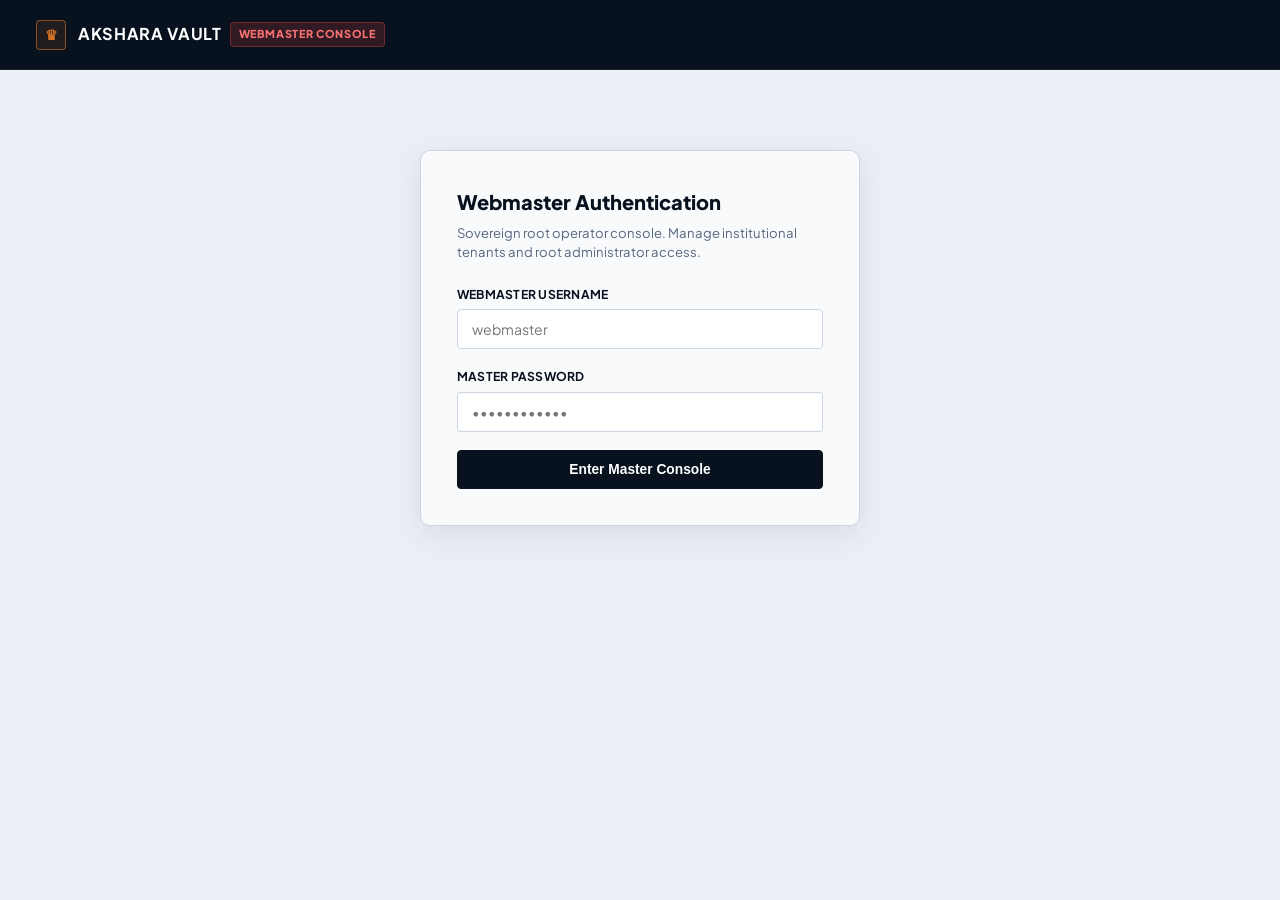
<file: frontend/webmaster.html>
<!DOCTYPE html>
<html lang="en">
<head>
  <meta charset="UTF-8">
  <meta name="viewport" content="width=device-width, initial-scale=1.0">
  <title>Akshara Vault — Sovereign Platform Master Console</title>
  <meta name="robots" content="noindex, nofollow, noarchive, nosnippet">
  <link rel="preconnect" href="https://fonts.googleapis.com">
  <link rel="preconnect" href="https://fonts.gstatic.com" crossorigin>
  <link href="https://fonts.googleapis.com/css2?family=Plus+Jakarta+Sans:wght@400;500;600;700;800&family=JetBrains+Mono:wght@400;500;600&display=swap" rel="stylesheet">
  
  <style>
    :root {
      --navy-950: #040911;
      --navy-900: #08121E;
      --navy-850: #0C1A2E;
      --navy-800: #13243D;
      --navy-700: #1E3456;
      --navy-text: #0A1628;
      --navy-muted: #56677E;
      
      --gold-primary: #D47228;
      --gold-hover: #BF5F19;
      --gold-subtle: #FDF7F2;

      /* Low-glare muted slate canvas & surface */
      --canvas-bg: #EAEFF5;
      --surface-card: #F8FAFC;
      --surface-subtle: #EDF2F7;
      --hairline-border: #CBD5E1;
      --hairline-dark: rgba(10, 22, 40, 0.12);

      --font-family: 'Plus Jakarta Sans', -apple-system, BlinkMacSystemFont, 'Segoe UI', Roboto, sans-serif;
      --font-mono: 'JetBrains Mono', monospace;

      --radius-sm: 4px;
      --radius-md: 6px;
      --radius-lg: 10px;
    }

    * {
      box-sizing: border-box;
      margin: 0;
      padding: 0;
    }

    body {
      font-family: var(--font-family);
      background-color: var(--canvas-bg);
      color: var(--navy-text);
      min-height: 100vh;
      display: flex;
      flex-direction: column;
      font-size: 14px;
      line-height: 1.5;
    }

    /* Top Master Header */
    .master-header {
      background-color: var(--navy-900);
      color: #FFFFFF;
      padding: 0 36px;
      height: 70px;
      display: flex;
      align-items: center;
      justify-content: space-between;
      border-bottom: 1px solid rgba(255, 255, 255, 0.08);
      position: sticky;
      top: 0;
      z-index: 100;
    }

    .master-brand {
      display: flex;
      align-items: center;
      gap: 12px;
    }

    .master-crest {
      width: 30px;
      height: 30px;
      border-radius: var(--radius-sm);
      border: 1px solid rgba(212, 114, 40, 0.6);
      background-color: rgba(212, 114, 40, 0.12);
      color: var(--gold-primary);
      display: flex;
      align-items: center;
      justify-content: center;
      font-weight: 800;
      font-size: 0.9rem;
    }

    .master-title {
      font-size: 1.02rem;
      font-weight: 700;
      letter-spacing: 0.04em;
    }

    .master-badge {
      background-color: rgba(239, 68, 68, 0.18);
      color: #F87171;
      border: 1px solid rgba(239, 68, 68, 0.35);
      font-size: 0.68rem;
      font-weight: 800;
      padding: 3px 8px;
      border-radius: 4px;
      letter-spacing: 0.06em;
    }

    .btn-pill-sm {
      font-family: var(--font-family);
      display: inline-flex;
      align-items: center;
      gap: 6px;
      background-color: rgba(255, 255, 255, 0.08);
      border: 1px solid rgba(255, 255, 255, 0.16);
      color: #FFFFFF;
      padding: 6px 14px;
      border-radius: var(--radius-sm);
      font-size: 0.78rem;
      font-weight: 600;
      cursor: pointer;
      text-decoration: none;
      transition: all 0.15s ease;
    }

    .btn-pill-sm:hover {
      background-color: rgba(255, 255, 255, 0.16);
    }

    /* Primary Container */
    .master-container {
      max-width: 1320px;
      width: 100%;
      margin: 36px auto;
      padding: 0 24px 60px 24px;
      flex: 1;
    }

    /* Login Box Overlay when not authenticated */
    .login-wrapper {
      max-width: 440px;
      margin: 80px auto;
      background-color: var(--surface-card);
      border: 1px solid var(--hairline-border);
      border-radius: var(--radius-lg);
      padding: 36px;
      box-shadow: 0 8px 30px rgba(10, 22, 40, 0.08);
    }

    .login-title {
      font-size: 1.25rem;
      font-weight: 800;
      color: var(--navy-900);
      margin-bottom: 6px;
    }

    .login-desc {
      font-size: 0.82rem;
      color: var(--navy-muted);
      margin-bottom: 24px;
      line-height: 1.45;
    }

    .form-group {
      margin-bottom: 18px;
    }

    .form-label {
      display: block;
      font-size: 0.76rem;
      font-weight: 700;
      color: var(--navy-900);
      margin-bottom: 6px;
      letter-spacing: 0.02em;
      text-transform: uppercase;
    }

    .form-control {
      width: 100%;
      padding: 10px 14px;
      border: 1.5px solid var(--hairline-border);
      background-color: #FFFFFF;
      border-radius: var(--radius-sm);
      font-family: var(--font-family);
      font-size: 0.88rem;
      color: var(--navy-text);
      transition: border-color 0.15s ease;
    }

    .form-control:focus {
      outline: none;
      border-color: var(--navy-900);
      box-shadow: 0 0 0 3px rgba(10, 22, 40, 0.08);
    }

    .btn-block-primary {
      width: 100%;
      padding: 11px;
      background-color: var(--navy-900);
      color: #FFFFFF;
      border: 1px solid var(--navy-900);
      border-radius: var(--radius-sm);
      font-weight: 700;
      font-size: 0.86rem;
      cursor: pointer;
      display: flex;
      align-items: center;
      justify-content: center;
      gap: 8px;
      transition: background-color 0.15s ease;
    }

    .btn-block-primary:hover {
      background-color: var(--navy-800);
    }

    .alert-banner {
      padding: 10px 14px;
      border-radius: var(--radius-sm);
      font-size: 0.82rem;
      margin-bottom: 16px;
      display: none;
    }

    .alert-danger {
      background-color: #FEF2F2;
      border: 1px solid #FECACA;
      color: #DC2626;
    }

    .alert-success {
      background-color: #ECFDF5;
      border: 1px solid #A7F3D0;
      color: #047857;
    }

    /* Dashboard view once authenticated */
    .dashboard-view {
      display: none;
    }

    .stats-row {
      display: grid;
      grid-template-columns: repeat(auto-fit, minmax(220px, 1fr));
      gap: 18px;
      margin-bottom: 28px;
    }

    .stat-card {
      background-color: var(--surface-card);
      border: 1px solid var(--hairline-border);
      border-radius: var(--radius-md);
      padding: 20px 24px;
      box-shadow: 0 2px 6px rgba(10, 22, 40, 0.03);
    }

    .stat-number {
      font-size: 1.7rem;
      font-weight: 800;
      color: var(--navy-900);
      margin-top: 4px;
    }

    .stat-sub {
      font-size: 0.74rem;
      font-weight: 700;
      color: var(--navy-muted);
      text-transform: uppercase;
      letter-spacing: 0.04em;
    }

    /* Action bar */
    .action-band {
      display: flex;
      align-items: center;
      justify-content: space-between;
      margin-bottom: 20px;
      gap: 16px;
      flex-wrap: wrap;
    }

    .band-title-h2 {
      font-size: 1.25rem;
      font-weight: 800;
      color: var(--navy-900);
    }

    .btn-create-org {
      background-color: var(--navy-900);
      color: #FFFFFF;
      border: 1px solid var(--navy-900);
      border-radius: var(--radius-sm);
      padding: 9px 18px;
      font-size: 0.82rem;
      font-weight: 700;
      cursor: pointer;
      display: inline-flex;
      align-items: center;
      gap: 8px;
      transition: background-color 0.15s ease;
    }

    .btn-create-org:hover {
      background-color: var(--navy-800);
    }

    /* Organizations Table */
    .table-card {
      background-color: var(--surface-card);
      border: 1px solid var(--hairline-border);
      border-radius: var(--radius-md);
      overflow-x: auto;
      box-shadow: 0 2px 8px rgba(10, 22, 40, 0.03);
    }

    .master-table {
      width: 100%;
      border-collapse: collapse;
      text-align: left;
      font-size: 0.85rem;
    }

    .master-table th {
      background-color: var(--surface-subtle);
      color: var(--navy-muted);
      font-size: 0.72rem;
      font-weight: 700;
      letter-spacing: 0.05em;
      text-transform: uppercase;
      padding: 12px 18px;
      border-bottom: 1px solid var(--hairline-border);
    }

    .master-table td {
      padding: 14px 18px;
      border-bottom: 1px solid var(--hairline-border);
      color: var(--navy-text);
      vertical-align: middle;
    }

    .master-table tr:last-child td {
      border-bottom: none;
    }

    .master-table tr:hover td {
      background-color: #F1F5F9;
    }

    .org-id-badge {
      font-family: var(--font-mono);
      font-size: 0.75rem;
      background-color: var(--surface-subtle);
      border: 1px solid var(--hairline-border);
      padding: 2px 7px;
      border-radius: 4px;
      color: var(--navy-900);
      font-weight: 600;
    }

    .btn-action-outline {
      background-color: transparent;
      border: 1px solid var(--hairline-border);
      border-radius: var(--radius-sm);
      padding: 5px 10px;
      font-size: 0.74rem;
      font-weight: 600;
      color: var(--navy-text);
      cursor: pointer;
      margin-right: 6px;
      transition: all 0.14s ease;
    }

    .btn-action-outline:hover {
      background-color: #FFFFFF;
      border-color: var(--navy-900);
    }

    .btn-action-danger {
      background-color: #FEF2F2;
      border: 1px solid #FECACA;
      color: #DC2626;
      border-radius: var(--radius-sm);
      padding: 5px 10px;
      font-size: 0.74rem;
      font-weight: 600;
      cursor: pointer;
      transition: all 0.14s ease;
    }

    .btn-action-danger:hover {
      background-color: #DC2626;
      color: #FFFFFF;
      border-color: #DC2626;
    }

    /* Modal Form */
    .master-modal {
      display: none;
      position: fixed;
      top: 0;
      left: 0;
      width: 100vw;
      height: 100vh;
      background-color: rgba(10, 22, 40, 0.55);
      backdrop-filter: blur(3px);
      z-index: 1000;
      align-items: center;
      justify-content: center;
    }

    .master-modal.open {
      display: flex;
    }

    .modal-frame {
      background-color: var(--surface-card);
      border: 1px solid var(--hairline-border);
      border-radius: var(--radius-lg);
      width: 100%;
      max-width: 540px;
      box-shadow: 0 16px 40px rgba(10, 22, 40, 0.15);
      overflow: hidden;
      margin: 20px;
    }

    .modal-head {
      background-color: var(--surface-subtle);
      border-bottom: 1px solid var(--hairline-border);
      padding: 16px 24px;
      display: flex;
      align-items: center;
      justify-content: space-between;
    }

    .modal-title {
      font-size: 1rem;
      font-weight: 800;
      color: var(--navy-900);
    }

    .btn-close-x {
      background: none;
      border: none;
      font-size: 1.4rem;
      cursor: pointer;
      color: var(--navy-muted);
      line-height: 1;
    }

    .modal-body {
      padding: 24px;
    }

    .modal-foot {
      background-color: var(--surface-subtle);
      border-top: 1px solid var(--hairline-border);
      padding: 14px 24px;
      display: flex;
      align-items: center;
      justify-content: flex-end;
      gap: 10px;
    }
  </style>
</head>
<body>

  <!-- Top Master Console Bar -->
  <header class="master-header">
    <div class="master-brand">
      <div class="master-crest">&#x265B;</div>
      <div>
        <div style="display:flex; align-items:center; gap:8px;">
          <span class="master-title">AKSHARA VAULT</span>
          <span class="master-badge">WEBMASTER CONSOLE</span>
        </div>
      </div>
    </div>
    <div id="master-nav-right" style="display:none; align-items:center; gap:12px;">
      <span id="master-user-label" style="font-size:0.8rem; color:rgba(255,255,255,0.7); font-weight:600;">webmaster</span>
      <button class="btn-pill-sm" onclick="openSupabaseSettingsModal()" style="border-color:#10B981; color:#10B981;">⚡ Supabase Sync</button>
      <button class="btn-pill-sm" onclick="openChangePasswordModal()">Security Key</button>
      <button class="btn-pill-sm" onclick="webmasterLogout()">Log Out</button>
    </div>
  </header>

  <!-- Login Box (Unauthenticated) -->
  <div id="section-login" class="login-wrapper">
    <div class="login-title">Webmaster Authentication</div>
    <div class="login-desc">Sovereign root operator console. Manage institutional tenants and root administrator access.</div>
    
    <div id="login-alert" class="alert-banner alert-danger"></div>

    <form id="master-login-form" onsubmit="event.preventDefault(); submitWebmasterLogin();">
      <div class="form-group">
        <label class="form-label">Webmaster Username</label>
        <input type="text" id="master-username" class="form-control" placeholder="webmaster" required autocomplete="username">
      </div>
      <div class="form-group">
        <label class="form-label">Master Password</label>
        <input type="password" id="master-password" class="form-control" placeholder="••••••••••••" required autocomplete="current-password">
      </div>
      <button type="submit" id="btn-login-submit" class="btn-block-primary">
        Enter Master Console
      </button>
    </form>
  </div>

  <!-- Authenticated Master Dashboard -->
  <main id="section-dashboard" class="master-container dashboard-view">
    <div class="action-band">
      <div>
        <h2 class="band-title-h2">Institutional Organizations &amp; Tenants</h2>
        <p style="font-size:0.82rem; color:var(--navy-muted); margin-top:2px;">
          Provision institutional organizations and designate their primary organization administrator.
        </p>
      </div>
      <div style="display:flex; align-items:center; gap:10px;">
        <button class="btn-action-outline" onclick="loadOrganizations()" style="padding:9px 14px; font-size:0.82rem;">
          ↻ Refresh List
        </button>
        <button class="btn-create-org" onclick="openCreateOrgModal()">
          + Add New Organization
        </button>
      </div>
    </div>

    <!-- Stats Ribbon -->
    <div class="stats-row">
      <div class="stat-card">
        <div class="stat-sub">Registered Organizations</div>
        <div class="stat-number" id="stat-org-count">0</div>
      </div>
      <div class="stat-card">
        <div class="stat-sub">Active Judicial Cases</div>
        <div class="stat-number" id="stat-case-count">0</div>
      </div>
      <div class="stat-card">
        <div class="stat-sub">Anchored Documents</div>
        <div class="stat-number" id="stat-doc-count">0</div>
      </div>
    </div>

    <!-- Organizations Table -->
    <div class="table-card">
      <table class="master-table">
        <thead>
          <tr>
            <th>Organization Name &amp; ID</th>
            <th>Designated Org Admin</th>
            <th>Cases</th>
            <th>Evidence Files</th>
            <th>Created</th>
            <th style="text-align:right;">Actions</th>
          </tr>
        </thead>
        <tbody id="orgs-tbody">
          <tr><td colspan="6" style="text-align:center; padding:28px; color:var(--navy-muted);">Loading tenant directory...</td></tr>
        </tbody>
      </table>
    </div>
  </main>

  <!-- MODAL: Create Organization -->
  <div id="create-org-modal" class="master-modal">
    <div class="modal-frame">
      <div class="modal-head">
        <div class="modal-title">Provision New Organization</div>
        <button class="btn-close-x" onclick="closeModal('create-org-modal')">&times;</button>
      </div>
      <div class="modal-body">
        <div id="create-org-alert" class="alert-banner alert-danger"></div>
        
        <div class="form-group">
          <label class="form-label">Organization Name *</label>
          <input type="text" id="new-org-name" class="form-control" placeholder="e.g. National Cyber Forensic Command">
        </div>



        <div style="margin:18px 0 10px 0; padding-top:14px; border-top:1px dashed var(--hairline-border);">
          <span style="font-size:0.75rem; font-weight:800; color:var(--navy-900); text-transform:uppercase;">
            Designated Initial Org Administrator
          </span>
          <p style="font-size:0.75rem; color:var(--navy-muted); margin-top:2px;">
            The Org Admin will onboard other department users directly from their own dashboard.
          </p>
        </div>

        <div class="form-group">
          <label class="form-label">Admin Full Name *</label>
          <input type="text" id="new-admin-name" class="form-control" placeholder="e.g. Director General Rajesh Sen">
        </div>

        <div class="form-group">
          <label class="form-label">Admin Official Email *</label>
          <input type="email" id="new-admin-email" class="form-control" placeholder="admin@forensic.gov.in">
        </div>

        <div class="form-group">
          <label class="form-label">Admin Initial Password *</label>
          <input type="password" id="new-admin-password" class="form-control" placeholder="At least 6 characters">
        </div>
      </div>
      <div class="modal-foot">
        <button class="btn-action-outline" onclick="closeModal('create-org-modal')">Cancel</button>
        <button class="btn-create-org" id="btn-submit-org" onclick="submitCreateOrganization()">Provision Tenant</button>
      </div>
    </div>
  </div>

  <!-- MODAL: Edit Organization Name -->
  <div id="edit-org-modal" class="master-modal">
    <div class="modal-frame">
      <div class="modal-head">
        <div class="modal-title">Edit Organization Details</div>
        <button class="btn-close-x" onclick="closeModal('edit-org-modal')">&times;</button>
      </div>
      <div class="modal-body">
        <div id="edit-org-alert" class="alert-banner alert-danger"></div>
        <input type="hidden" id="edit-org-id">

        <div class="form-group">
          <label class="form-label">Organization Name *</label>
          <input type="text" id="edit-org-name" class="form-control">
        </div>


      </div>
      <div class="modal-foot">
        <button class="btn-action-outline" onclick="closeModal('edit-org-modal')">Cancel</button>
        <button class="btn-create-org" onclick="submitUpdateOrganization()">Save Changes</button>
      </div>
    </div>
  </div>

  
  <!-- MODAL: Supabase Settings -->
  <div id="supabase-modal" class="master-modal">
    <div class="modal-frame" style="max-width:580px;">
      <div class="modal-head">
        <div class="modal-title" style="display:flex; align-items:center; gap:8px;">
          <span style="color:#10B981;">⚡</span> Supabase Automatic Admin Sync
        </div>
        <button class="btn-close-x" onclick="closeModal('supabase-modal')">&times;</button>
      </div>
      <div class="modal-body">
        <div id="supabase-alert" class="alert-banner alert-success"></div>
        
        <p style="font-size:0.83rem; color:var(--navy-muted); margin-bottom:16px; line-height:1.5;">
          Connect your Supabase project using your <strong>Service Role Key</strong>. Whenever you provision a new organization from this dashboard, the new Org Admin will automatically be provisioned in your Supabase Auth directory with verified credentials.
        </p>

        <div class="form-group">
          <label class="form-label">Supabase Project URL</label>
          <input type="text" id="sb-url" class="form-control" placeholder="https://xyzcompany.supabase.co">
        </div>

        <div class="form-group">
          <label class="form-label">Supabase Service Role Key (secret)</label>
          <input type="password" id="sb-service-key" class="form-control" placeholder="eyJhbGciOiJIUzI1NiIsInR5cCI6IkpXVCJ9...">
          <span id="sb-status-badge" style="display:block; margin-top:6px; font-size:0.75rem; color:var(--navy-muted); font-family:var(--font-mono);">
            Status: Checking...
          </span>
        </div>

        <div style="background:var(--surface-subtle); border-left:3px solid #3B82F6; padding:10px 12px; border-radius:4px; font-size:0.78rem; color:var(--navy-text); line-height:1.45;">
          <strong>Where to find this key:</strong> In your Supabase Dashboard, go to <em>Project Settings &gt; API &gt; Project API keys &gt; <code>service_role</code> (secret)</em>.
        </div>
      </div>
      <div class="modal-foot">
        <button class="btn-action-outline" onclick="closeModal('supabase-modal')">Close</button>
        <button class="btn-create-org" onclick="saveSupabaseSettings()">Save &amp; Enable Sync</button>
      </div>
    </div>
  </div>

  <!-- MODAL: Change Webmaster Password -->
  <div id="change-pwd-modal" class="master-modal">
    <div class="modal-frame">
      <div class="modal-head">
        <div class="modal-title">Update Master Console Password</div>
        <button class="btn-close-x" onclick="closeModal('change-pwd-modal')">&times;</button>
      </div>
      <div class="modal-body">
        <div id="change-pwd-alert" class="alert-banner alert-danger"></div>
        <div class="form-group">
          <label class="form-label">New Master Password *</label>
          <input type="password" id="new-master-pwd" class="form-control" placeholder="At least 6 characters">
        </div>
      </div>
      <div class="modal-foot">
        <button class="btn-action-outline" onclick="closeModal('change-pwd-modal')">Cancel</button>
        <button class="btn-create-org" onclick="submitChangePassword()">Update Password</button>
      </div>
    </div>
  </div>

  <script>
    const API_BASE = window.location.origin;
function formatOrgId(val) {
      if (!val) return '0001';
      const num = parseInt(val, 10);
      if (!isNaN(num)) {
        return num <= 9999 ? String(num).padStart(4, '0') : String(num);
      }
      return String(val);
    }
    let webmasterToken = sessionStorage.getItem('akshara_webmaster_token');

    window.addEventListener('DOMContentLoaded', () => {
      if (webmasterToken) {
        showDashboard();
      }
    });

    function showDashboard() {
      document.getElementById('section-login').style.display = 'none';
      document.getElementById('section-dashboard').style.display = 'block';
      document.getElementById('master-nav-right').style.display = 'flex';
      loadOrganizations();
    }

    async function submitWebmasterLogin() {
      const username = document.getElementById('master-username').value.trim();
      const password = document.getElementById('master-password').value;
      const alertDiv = document.getElementById('login-alert');
      const submitBtn = document.getElementById('btn-login-submit');

      alertDiv.style.display = 'none';
      submitBtn.disabled = true;
      submitBtn.innerText = 'Verifying...';

      try {
        const resp = await fetch(`${API_BASE}/api/webmaster/login`, {
          method: 'POST',
          headers: { 'Content-Type': 'application/json' },
          body: JSON.stringify({ username, password })
        });

        if (!resp.ok) {
          const err = await resp.json();
          throw new Error(err.detail || 'Authentication failed');
        }

        const data = await resp.json();
        webmasterToken = data.token;
        sessionStorage.setItem('akshara_webmaster_token', webmasterToken);
        showDashboard();
      } catch (err) {
        alertDiv.innerText = err.message;
        alertDiv.style.display = 'block';
      } finally {
        submitBtn.disabled = false;
        submitBtn.innerText = 'Enter Master Console';
      }
    }

    function webmasterLogout() {
      sessionStorage.removeItem('akshara_webmaster_token');
      webmasterToken = null;
      document.getElementById('section-dashboard').style.display = 'none';
      document.getElementById('master-nav-right').style.display = 'none';
      document.getElementById('section-login').style.display = 'block';
      document.getElementById('master-password').value = '';
    }

    async function loadOrganizations() {
      const tbody = document.getElementById('orgs-tbody');
      tbody.innerHTML = '<tr><td colspan="6" style="text-align:center; padding:24px; color:var(--navy-muted);">Querying sovereign database...</td></tr>';

      try {
        const resp = await fetch(`${API_BASE}/api/webmaster/organizations`, {
          headers: { 'X-Webmaster-Token': webmasterToken }
        });

        if (resp.status === 401 || resp.status === 403) {
          webmasterLogout();
          return;
        }

        const orgs = await resp.json();

        // Update stats
        document.getElementById('stat-org-count').innerText = orgs.length;
        const totalCases = orgs.reduce((acc, o) => acc + (o.case_count || 0), 0);
        const totalDocs = orgs.reduce((acc, o) => acc + (o.doc_count || 0), 0);
        document.getElementById('stat-case-count').innerText = totalCases;
        document.getElementById('stat-doc-count').innerText = totalDocs;

        if (!orgs.length) {
          tbody.innerHTML = '<tr><td colspan="6" style="text-align:center; padding:28px; color:var(--navy-muted);">No organizations registered. Click "+ Add New Organization" above.</td></tr>';
          return;
        }

        tbody.innerHTML = orgs.map(o => `
          <tr>
            <td>
              <strong style="color:var(--navy-deep); font-size:0.9rem;">${escapeHtml(o.name)}</strong><br>
              <span class="org-id-badge">ID: ${formatOrgId(o.id)}</span>
            </td>
            <td>
              <div style="font-weight:600; color:var(--navy-deep);">${escapeHtml(o.admin_name)}</div>
              <div style="font-size:0.75rem; color:var(--navy-muted);">${escapeHtml(o.admin_email)}</div>
            </td>
            <td><strong>${o.case_count || 0}</strong></td>
            <td><strong>${o.doc_count || 0}</strong></td>
            <td style="font-size:0.75rem; color:var(--navy-muted);">
              ${new Date(o.created_at * 1000).toLocaleDateString()}
            </td>
            <td style="text-align:right; white-space:nowrap;">
              <button class="btn-action-outline" onclick="openEditOrgModal('${o.id}', '${escapeQuotes(o.name)}')">
                Edit
              </button>
              <button class="btn-action-danger" onclick="deleteOrganization('${o.id}', '${escapeQuotes(o.name)}')">
                Delete
              </button>
            </td>
          </tr>
        `).join('');

      } catch (err) {
        tbody.innerHTML = `<tr><td colspan="7" style="color:#DC2626; padding:20px; text-align:center;">Error loading tenants: ${err.message}</td></tr>`;
      }
    }

    function openCreateOrgModal() {
      document.getElementById('new-org-name').value = '';
      document.getElementById('new-admin-name').value = '';
      document.getElementById('new-admin-email').value = '';
      document.getElementById('new-admin-password').value = '';
      document.getElementById('create-org-alert').style.display = 'none';
      document.getElementById('create-org-modal').classList.add('open');
    }

    async function submitCreateOrganization() {
      const org_name = document.getElementById('new-org-name').value.trim();
      const admin_name = document.getElementById('new-admin-name').value.trim();
      const admin_email = document.getElementById('new-admin-email').value.trim();
      const admin_password = document.getElementById('new-admin-password').value.trim();
      const alertDiv = document.getElementById('create-org-alert');
      const submitBtn = document.getElementById('btn-submit-org');

      if (!org_name || !admin_email || !admin_password) {
        alertDiv.innerText = 'Organization Name, Admin Email, and Admin Password are required.';
        alertDiv.style.display = 'block';
        return;
      }

      submitBtn.disabled = true;
      submitBtn.innerText = 'Provisioning...';

      try {
        const resp = await fetch(`${API_BASE}/api/webmaster/organizations`, {
          method: 'POST',
          headers: {
            'Content-Type': 'application/json',
            'X-Webmaster-Token': webmasterToken
          },
          body: JSON.stringify({
            org_name,
            admin_name,
            admin_email,
            admin_password
          })
        });

        if (!resp.ok) {
          const err = await resp.json();
          throw new Error(err.detail || 'Could not create organization');
        }

        closeModal('create-org-modal');
        await loadOrganizations();
      } catch (err) {
        alertDiv.innerText = err.message;
        alertDiv.style.display = 'block';
      } finally {
        submitBtn.disabled = false;
        submitBtn.innerText = 'Provision Tenant';
      }
    }

    function openEditOrgModal(id, name) {
      document.getElementById('edit-org-id').value = id;
      document.getElementById('edit-org-name').value = name;
      document.getElementById('edit-org-alert').style.display = 'none';
      document.getElementById('edit-org-modal').classList.add('open');
    }

    async function submitUpdateOrganization() {
      const orgId = document.getElementById('edit-org-id').value;
      const org_name = document.getElementById('edit-org-name').value.trim();
      const alertDiv = document.getElementById('edit-org-alert');

      if (!org_name) {
        alertDiv.innerText = 'Organization name cannot be empty.';
        alertDiv.style.display = 'block';
        return;
      }

      try {
        const resp = await fetch(`${API_BASE}/api/webmaster/organizations/${orgId}`, {
          method: 'PUT',
          headers: {
            'Content-Type': 'application/json',
            'X-Webmaster-Token': webmasterToken
          },
          body: JSON.stringify({ org_name })
        });

        if (!resp.ok) {
          const err = await resp.json();
          throw new Error(err.detail || 'Update failed');
        }

        closeModal('edit-org-modal');
        await loadOrganizations();
      } catch (err) {
        alertDiv.innerText = err.message;
        alertDiv.style.display = 'block';
      }
    }

    async function deleteOrganization(id, name) {
      if (!confirm(`CAUTION: Are you sure you want to permanently delete organization "${name}" (${id})?\n\nThis will remove all its cases, documents, and user accounts.`)) {
        return;
      }

      try {
        const resp = await fetch(`${API_BASE}/api/webmaster/organizations/${id}`, {
          method: 'DELETE',
          headers: { 'X-Webmaster-Token': webmasterToken }
        });

        if (!resp.ok) {
          const err = await resp.json();
          alert(err.detail || 'Could not delete organization');
          return;
        }

        await loadOrganizations();
      } catch (err) {
        alert('Network error deleting organization: ' + err.message);
      }
    }

    async function openSupabaseSettingsModal() {
      const alertDiv = document.getElementById('supabase-alert');
      alertDiv.style.display = 'none';
      document.getElementById('supabase-modal').classList.add('open');

      try {
        const resp = await fetch(`${API_BASE}/api/webmaster/settings/supabase`, {
          headers: { 'X-Webmaster-Token': webmasterToken }
        });
        if (resp.ok) {
          const data = await resp.json();
          document.getElementById('sb-url').value = data.supabase_url || '';
          const badge = document.getElementById('sb-status-badge');
          if (data.is_service_key_set) {
            badge.innerHTML = `<span style="color:#10B981; font-weight:700;">● Connected</span> (Key: ${escapeHtml(data.masked_service_key)})`;
          } else {
            badge.innerHTML = `<span style="color:#F59E0B; font-weight:700;">○ No Service Role Key Set</span> (Automatic server-side creation inactive)`;
          }
        }
      } catch (e) {
        console.error("Failed to load Supabase settings:", e);
      }
    }

    async function saveSupabaseSettings() {
      const supabase_url = document.getElementById('sb-url').value.trim();
      const service_role_key = document.getElementById('sb-service-key').value.trim();
      const alertDiv = document.getElementById('supabase-alert');

      try {
        const resp = await fetch(`${API_BASE}/api/webmaster/settings/supabase`, {
          method: 'POST',
          headers: {
            'Content-Type': 'application/json',
            'X-Webmaster-Token': webmasterToken
          },
          body: JSON.stringify({ supabase_url, service_role_key })
        });

        if (!resp.ok) {
          const err = await resp.json();
          throw new Error(err.detail || 'Failed to save');
        }

        alertDiv.className = 'alert-banner alert-success';
        alertDiv.innerText = 'Supabase configuration saved! New organizations will now auto-sync.';
        alertDiv.style.display = 'block';
        document.getElementById('sb-service-key').value = '';
        setTimeout(() => {
          openSupabaseSettingsModal();
        }, 1200);
      } catch (err) {
        alertDiv.className = 'alert-banner alert-danger';
        alertDiv.innerText = err.message;
        alertDiv.style.display = 'block';
      }
    }

    function openChangePasswordModal() {
      document.getElementById('new-master-pwd').value = '';
      document.getElementById('change-pwd-alert').style.display = 'none';
      document.getElementById('change-pwd-modal').classList.add('open');
    }

    async function submitChangePassword() {
      const new_password = document.getElementById('new-master-pwd').value;
      const alertDiv = document.getElementById('change-pwd-alert');

      if (!new_password || new_password.length < 6) {
        alertDiv.innerText = 'Password must be at least 6 characters.';
        alertDiv.style.display = 'block';
        return;
      }

      try {
        const resp = await fetch(`${API_BASE}/api/webmaster/change-password`, {
          method: 'POST',
          headers: {
            'Content-Type': 'application/json',
            'X-Webmaster-Token': webmasterToken
          },
          body: JSON.stringify({ new_password })
        });

        if (!resp.ok) {
          const err = await resp.json();
          throw new Error(err.detail || 'Password change failed');
        }

        const data = await resp.json();
        webmasterToken = data.token;
        sessionStorage.setItem('akshara_webmaster_token', webmasterToken);
        closeModal('change-pwd-modal');
        alert('Webmaster password updated successfully.');
      } catch (err) {
        alertDiv.innerText = err.message;
        alertDiv.style.display = 'block';
      }
    }

    function closeModal(modalId) {
      document.getElementById(modalId).classList.remove('open');
    }

    function escapeHtml(str) {
      if (!str) return '';
      return String(str).replace(/[&<>"']/g, m => ({
        '&': '&amp;', '<': '&lt;', '>': '&gt;', '"': '&quot;', "'": '&#39;'
      }[m]));
    }

    function escapeQuotes(str) {
      if (!str) return '';
      return String(str).replace(/'/g, "\'").replace(/"/g, '&quot;');
    }
  </script>
</body>
</html>
</file>
